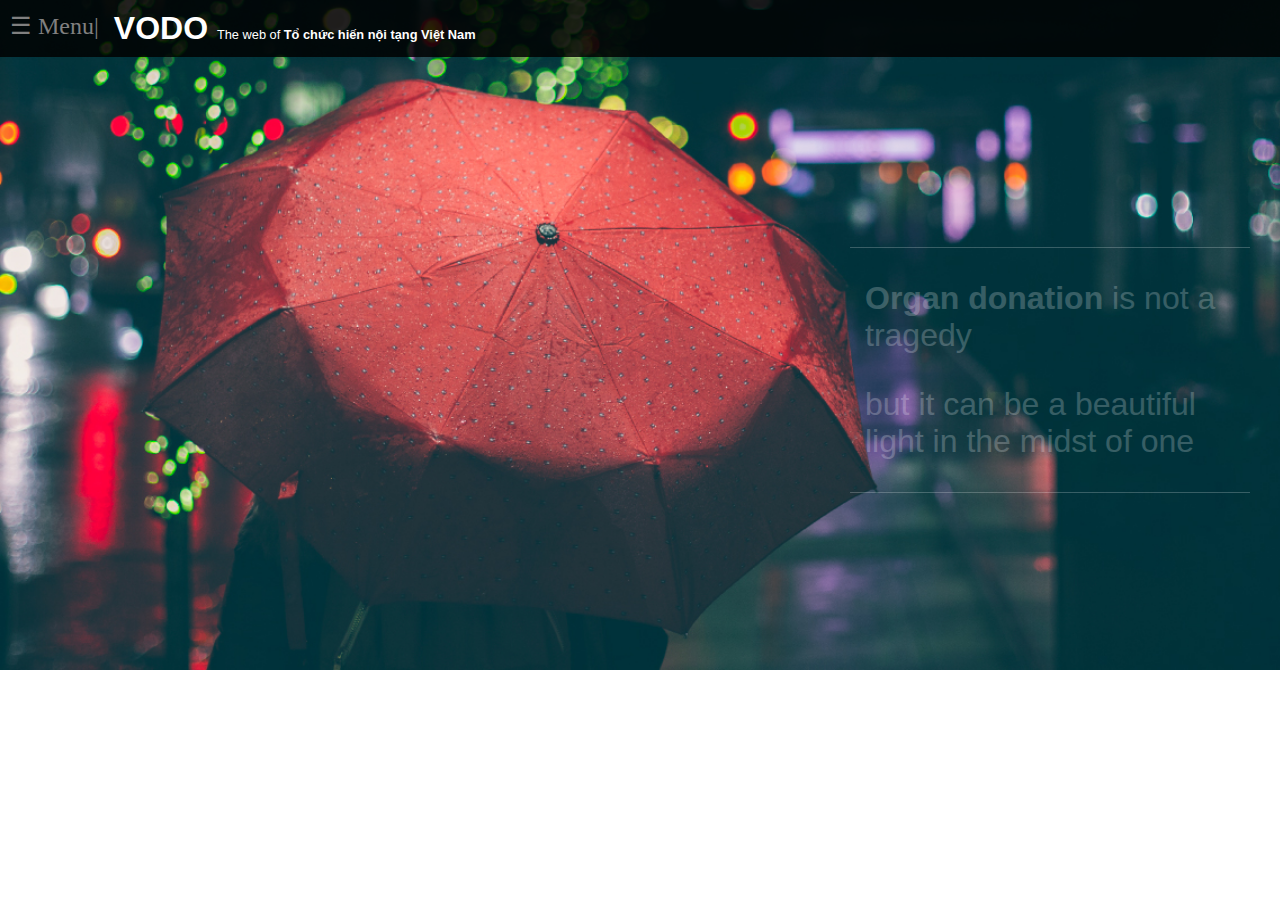
<file: index.html>
<!DOCTYPE html>
<html>
<head>
    <link rel="icon" type="image/png" href="img/favicon/31274dd9c28877ababd5b17f01e78b7b.ico/favicon-32x32.png">
    <title></title>
	<meta charset="utf-8" />
    <meta name="viewport" content="width=device-width, initial-scale=1" />
    <link href="css/Style2.css" rel="stylesheet" />
    <script src="Scripts/jquery-2.1.4.min.js"></script>
    <script src="Scripts/jquery-2.1.4.js"></script>

    <style type="text/css">
    body {
    margin: 0 auto;
    padding:0;
    background: url("img/background.jpg") no-repeat;
    background-size: 1400px 900px;
  background-position-y: -230px;
}
    </style>
</head>
<body>

    <input type="checkbox" id="menuToggle" />
    <label for="menuToggle" class="menu-icon">&#9776 Menu|</label>
    <header>
        <a href="index.html"class="name">VODO </a><span class="subname">The web of <span class="name">Tổ chức hiến nội tạng Việt Nam</span></span>  
    </header>

    <nav class="menu">
        <ul>
            <li><a href="index.html">Home</a></li>
            <li><a href="where.html">Hiến ở đâu</a></li>
            <li><a href="knowledge.htm">Kiến thức</a></li>
            <li><a href="About.html">Về chúng tôi</a></li>
            <li><a href="Contact.html">Liên hệ</a></li>
        </ul>
    </nav>
 
    <article class="show">
      <p><span class="organ">Organ donation</span> is not a tragedy</p>
        <p> but it can be a beautiful light in the midst of one</p>
       
    </article>
    
     <script type="text/javascript">
        $(document).ready(function () {
            $('article.show').hide().fadeIn(2200);
        });
    </script>
</body>
</html>
</file>
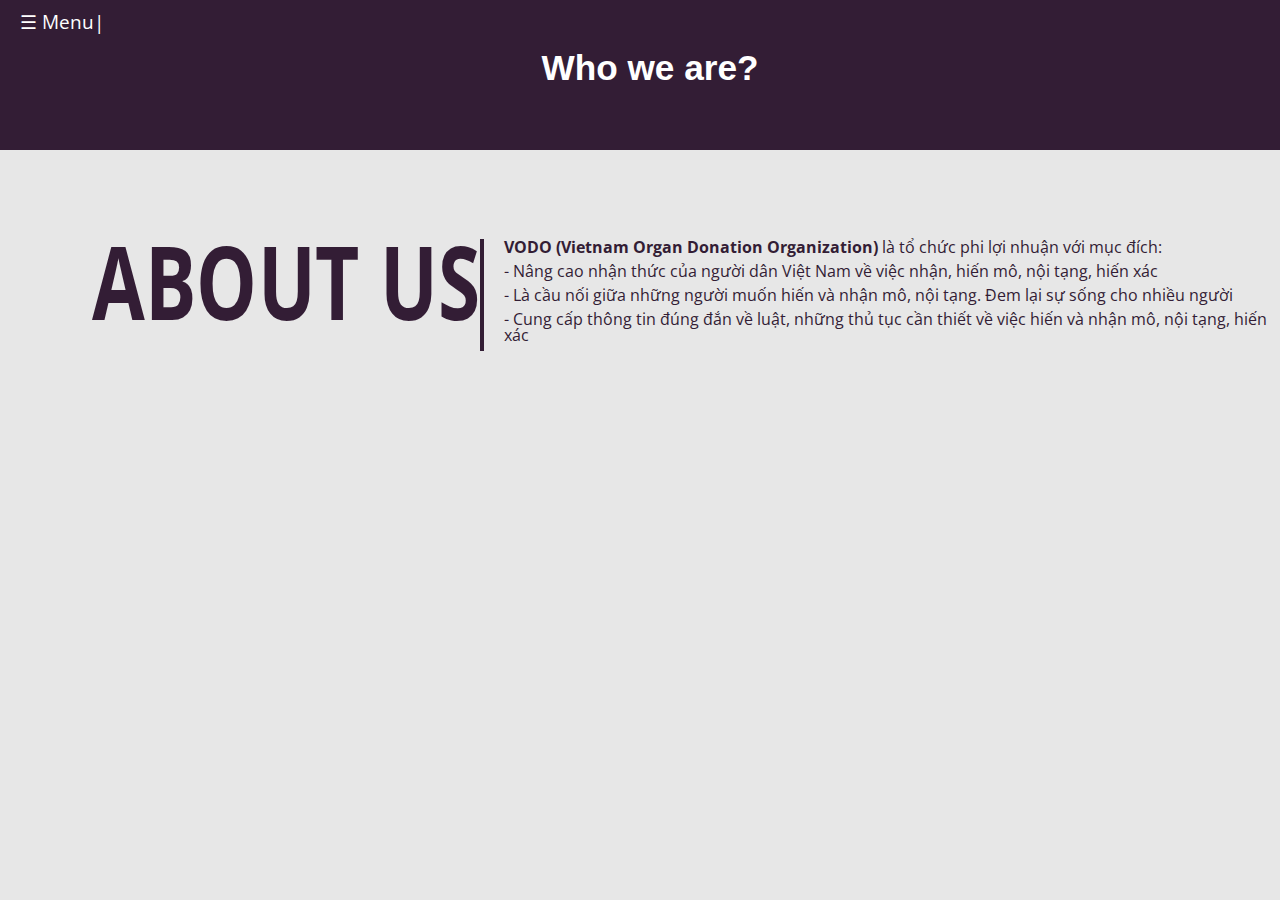
<file: About.html>
<!doctype html>
<html lang="en" class="no-js">
<head>
     <link rel="icon" type="image/png" href="img/favicon/31274dd9c28877ababd5b17f01e78b7b.ico/favicon-32x32.png">
	<meta charset="UTF-8">
	<meta name="viewport" content="width=device-width, initial-scale=1">

	<link href='http://fonts.googleapis.com/css?family=Open+Sans:400,300,600,700' rel='stylesheet' type='text/css'>

	<link rel="stylesheet" href="css/reset.css"> <!-- CSS reset -->
	<link rel="stylesheet" href="css/style.css"> <!-- Resource style -->
    <link rel="stylesheet" href="css/Style2.css">
    <link rel="stylesheet" href="css/thumb.css">
	<script src="js/modernizr.js"></script> <!-- Modernizr -->
  	
	<title>About us</title>
</head>
<body>
   <input type="checkbox" id="menuToggle1" />
    <label for="menuToggle1" class="menu-icon1">&#9776 Menu|</label>
    
<header class="hcon">
   Who we are?
    </header>
    <nav class="menu1">
        <ul>
            <li><a href="index.html">Home</a></li>
            <li><a href="where.html">Hiến ở đâu?</a></li>
            <li><a href="knowledge.htm">Kiến thức</a></li>
            <li><a href="About.html">Về chúng tôi</a></li>
            <li><a href="Contact.html">Liên hệ</a></li>
        </ul>
    </nav>
    
	
    
    <h2>ABOUT US</h2>
    <div class="main">
       
        <p><span style="font-weight: bold">VODO (Vietnam Organ Donation Organization)</span> là tổ chức phi lợi nhuận với mục đích: </p>
        <p>- Nâng cao nhận thức của người dân Việt Nam về việc nhận, hiến mô, nội tạng, hiến xác</p>
        <p>- Là cầu nối giữa những người muốn hiến và nhận mô, nội tạng. Đem lại sự sống cho nhiều người</p>
        <p>- Cung cấp thông tin đúng đắn về luật, những thủ tục cần thiết về việc hiến và nhận mô, nội tạng, hiến xác</p>
    
    </div>
	
		
              

		
	</main> <!-- cd-main-content -->
<script src="js/jquery-2.1.1.js"></script>
<script src="js/jquery.mixitup.min.js"></script>
<script src="js/main.js"></script> <!-- Resource jQuery -->
</body>
</html>
</file>
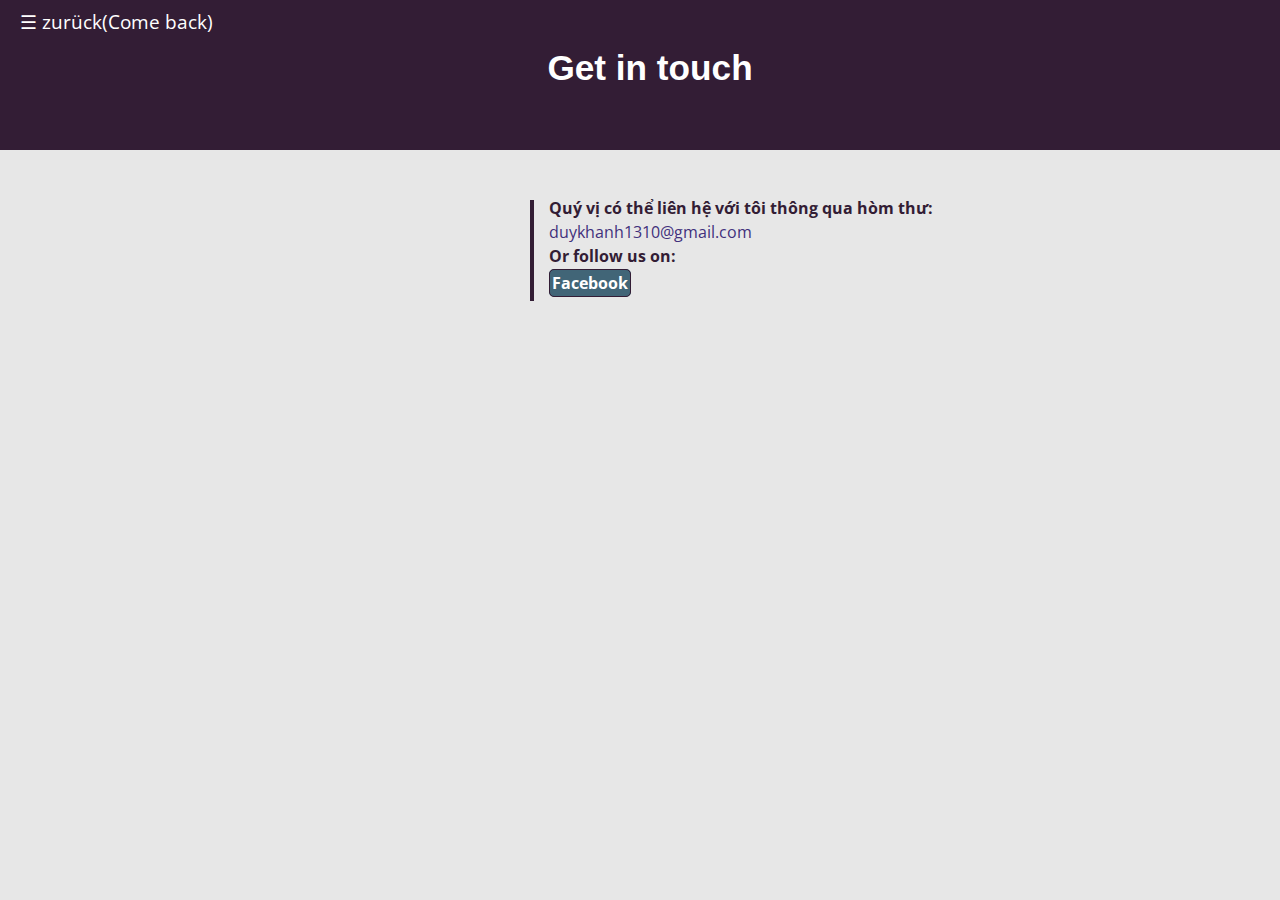
<file: Contact - Copy.html>
<!doctype html>
<html lang="en" class="no-js">
<head>
     <link rel="icon" type="image/png" href="img/favicon/31274dd9c28877ababd5b17f01e78b7b.ico/favicon-32x32.png">
	<meta charset="UTF-8">
	<meta name="viewport" content="width=device-width, initial-scale=1">

	<link href='http://fonts.googleapis.com/css?family=Open+Sans:400,300,600,700' rel='stylesheet' type='text/css'>

	<link rel="stylesheet" href="css/reset.css"> <!-- CSS reset -->
	<link rel="stylesheet" href="css/style.css"> <!-- Resource style -->
    <link rel="stylesheet" href="css/Style2.css">
    <link rel="stylesheet" href="css/thumb.css">
	<script src="js/modernizr.js"></script> <!-- Modernizr -->
  	
	<title>Contact us</title>
</head>
<body>


	 <input type="checkbox" id="menuToggle1" />
    <label for="menuToggle1" class="menu-icon1">&#9776 <a href="index1.html" style="color: #fff">zurück(Come back)</a></label>
    
    <header class="hcon">
     Get in touch
    </header>

    
      
 <section>
     <p><span style="font-weight: bold">Quý vị có thể liên hệ với tôi thông qua hòm thư:</p>       
    <p> <a href="mailto:duykhanh1310@gmail.com">duykhanh1310@gmail.com</a></p>
     <p style="font-weight: bold; margin-bottom: 3px;">Or follow us on:</p>
     <a href="https://www.facebook.com/groups/105453979827157/" class="fb" target="_blank">Facebook</a>
</section>
    
              

		
	</main> <!-- cd-main-content -->
<script src="js/jquery-2.1.1.js"></script>
<script src="js/jquery.mixitup.min.js"></script>
<script src="js/main.js"></script> <!-- Resource jQuery -->
</body>
</html>
</file>
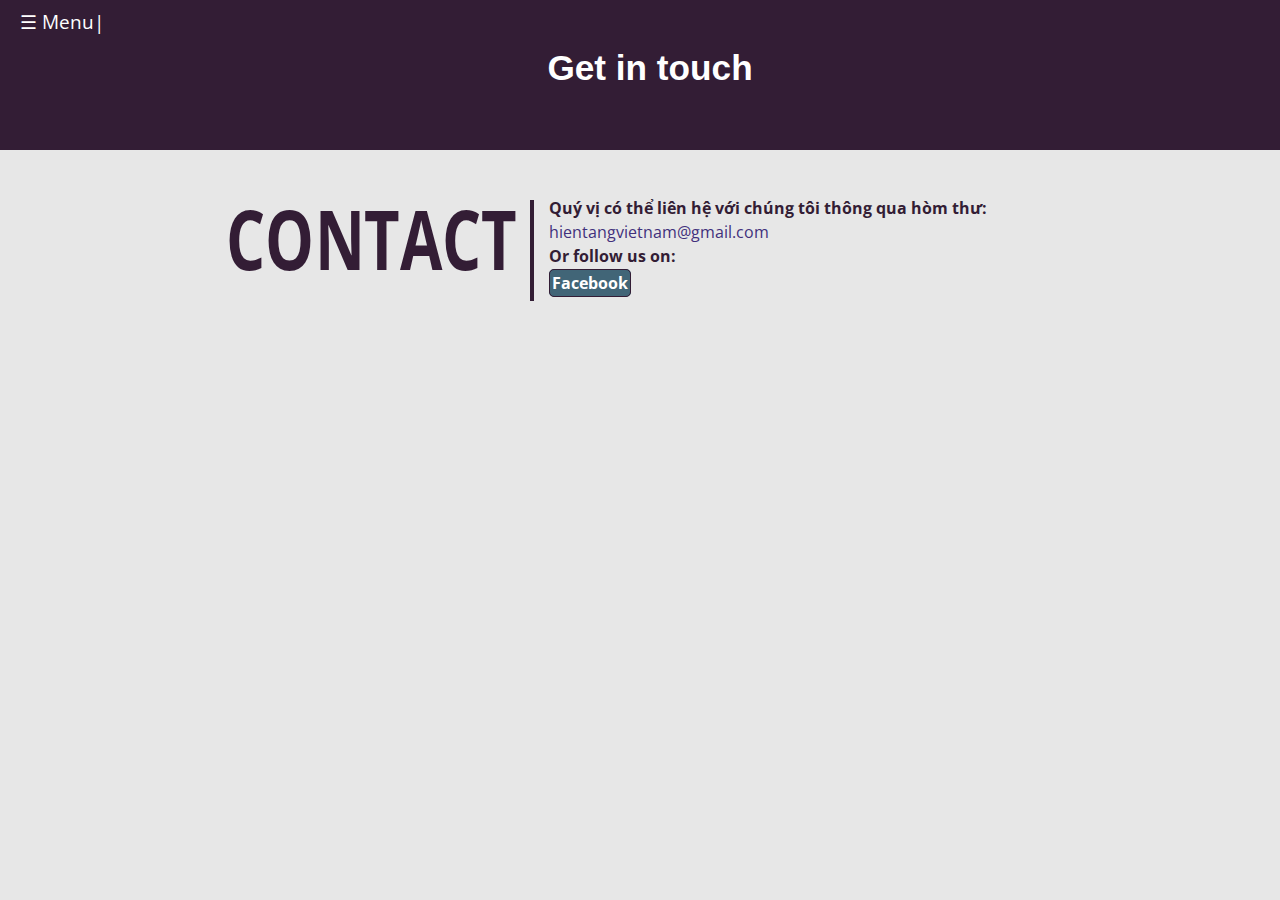
<file: Contact.html>
<!doctype html>
<html lang="en" class="no-js">
<head>
     <link rel="icon" type="image/png" href="img/favicon/31274dd9c28877ababd5b17f01e78b7b.ico/favicon-32x32.png">
	<meta charset="UTF-8">
	<meta name="viewport" content="width=device-width, initial-scale=1">

	<link href='http://fonts.googleapis.com/css?family=Open+Sans:400,300,600,700' rel='stylesheet' type='text/css'>

	<link rel="stylesheet" href="css/reset.css"> <!-- CSS reset -->
	<link rel="stylesheet" href="css/style.css"> <!-- Resource style -->
    <link rel="stylesheet" href="css/Style2.css">
    <link rel="stylesheet" href="css/thumb.css">
	<script src="js/modernizr.js"></script> <!-- Modernizr -->
  	
	<title>Contact us</title>
</head>
<body>


	 <input type="checkbox" id="menuToggle1" />
    <label for="menuToggle1" class="menu-icon1">&#9776 Menu|</label>
    
    <header class="hcon">
     Get in touch
    </header>

    <nav class="menu1">
        <ul>
            <li><a href="index.html">Home</a></li>
            <li><a href="where.html">Hiến ở đâu?</a></li>
            <li><a href="knowledge.htm">Kiến thức</a></li>
            <li><a href="About.html">Về chúng tôi</a></li>
            <li><a href="Contact.html">Liên hệ</a></li>
        </ul>
    </nav>
    
    <h2 class="contact">CONTACT</h2>
    
 <section>
     <p><span style="font-weight: bold">Quý vị có thể liên hệ với chúng tôi thông qua hòm thư:</p>       
    <p> <a href="mailto:hientangvietnam@gmail.com">hientangvietnam@gmail.com</a></p>
     <p style="font-weight: bold; margin-bottom: 3px;">Or follow us on:</p>
     <a href="https://www.facebook.com/donateyourlife" class="fb" target="_blank">Facebook</a>
</section>
   
        
   
	
		 
              

		
	</main> <!-- cd-main-content -->
<script src="js/jquery-2.1.1.js"></script>
<script src="js/jquery.mixitup.min.js"></script>
<script src="js/main.js"></script> <!-- Resource jQuery -->
</body>
</html>
</file>
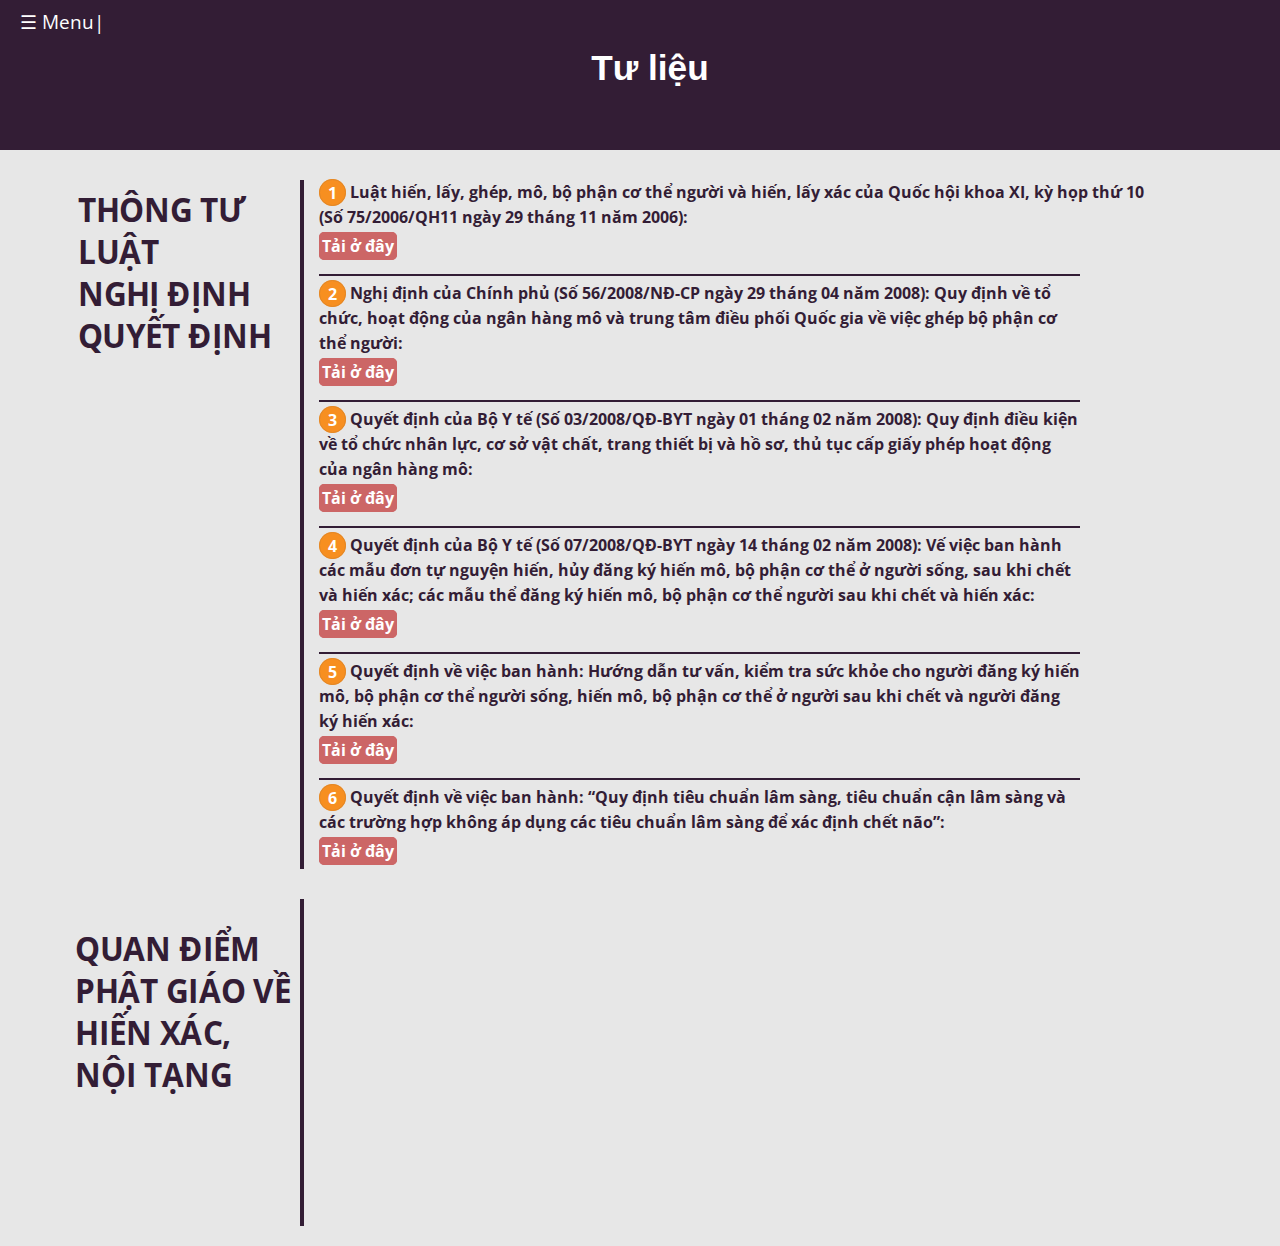
<file: knowledge.htm>
<!doctype html>
<html lang="en" class="no-js">
<head>
     <link rel="icon" type="image/png" href="img/favicon/31274dd9c28877ababd5b17f01e78b7b.ico/favicon-32x32.png">
	<meta charset="UTF-8">
	<meta name="viewport" content="width=device-width, initial-scale=1">

	<link href='http://fonts.googleapis.com/css?family=Open+Sans:400,300,600,700' rel='stylesheet' type='text/css'>

	<link rel="stylesheet" href="css/reset.css"> <!-- CSS reset -->
	<link rel="stylesheet" href="css/style.css"> <!-- Resource style -->
    <link rel="stylesheet" href="css/Style2.css">
    <link rel="stylesheet" href="css/thumb.css">
	<script src="js/modernizr.js"></script> <!-- Modernizr -->
  	
	<title>Knowledge</title>
</head>
<body>


	 <input type="checkbox" id="menuToggle1" />
    <label for="menuToggle1" class="menu-icon1">&#9776 Menu|</label>
    
    <header class="hcon">
     Tư liệu
    </header>

    <nav class="menu1">
        <ul>
            <li><a href="index.html">Home</a></li>
            <li><a href="where.html">Hiến ở đâu?</a></li>
            <li><a href="#">Kiến thức</a></li>
            <li><a href="About.html">Về chúng tôi</a></li>
            <li><a href="Contact.html">Liên hệ</a></li>
        </ul>
    </nav>
    
    <h2 class="contact1">thông tư <br>
        Luật<br>
        Nghị định<br>
        Quyết định</h2>
    
 <section class="info">
     <p><span style="font-weight: bold; line-height: 25px;"><span class="number">1</span> Luật hiến, lấy, ghép, mô, bộ phận cơ thể người và hiến, lấy xác của Quốc hội khoa XI, kỳ họp thứ 10<br> (Số 75/2006/QH11 ngày 29 tháng 11 năm 2006):</span></p>       
    
     <a href="http://www.mediafire.com/view/3sww4sfc6wva5sm/Luat-Hien-ghep.doc" class="download" target="_blank" download>Tải ở đây</a>
         <!--2-->
     <p class="nd2"><span class="number">2</span> Nghị định của Chính phủ (Số 56/2008/NĐ-CP ngày 29 tháng 04 năm 2008): 
         Quy định về tổ chức, hoạt động của ngân hàng mô và trung tâm điều phối Quốc gia về việc ghép bộ phận cơ thể người: </p>   
       <a href="http://www.mediafire.com/view/k261qqt8c58syav/ND-56-2008-ND-CP-ve-Hien%2C-ghep.doc" class="download" target="_blank" download>Tải ở đây</a>
     <!--3-->
      <p class="nd2"><span class="number">3</span> Quyết định của Bộ Y tế (Số 03/2008/QĐ-BYT ngày 01 tháng 02 năm 2008): Quy định điều kiện về tổ chức nhân lực, cơ sở vật chất, trang thiết bị và hồ sơ, thủ tục cấp giấy phép hoạt động của ngân hàng mô:</p>   
       <a href="http://www.mediafire.com/view/y3uva3whe3tzkt1/QD-03-ve-NHM.doc" class="download" target="_blank" download>Tải ở đây</a>
              
     <!--4-->
     
     <p class="nd2"><span class="number">4</span> Quyết định của Bộ Y tế (Số 07/2008/QĐ-BYT ngày 14 tháng 02 năm 2008): Vế việc ban hành các mẫu đơn tự nguyện hiến, hủy đăng ký hiến mô, bộ phận cơ thể ở người sống, sau khi chết và hiến xác; các mẫu thể đăng ký hiến mô, bộ phận cơ thể người sau khi chết và hiến xác:</p>   
       <a href="http://www.mediafire.com/view/x4en11biityafy3/QD-07-2008--Don-hien-mo%2C-tang-va-The-hien-c.doc" class="download" target="_blank" download>Tải ở đây</a>
     
     <!--5-->
 <p class="nd2"><span class="number">5</span> Quyết định về việc ban hành: Hướng dẫn tư vấn, kiểm tra sức khỏe cho người đăng ký hiến mô, bộ phận cơ thể người sống, hiến mô, bộ phận cơ thể ở người sau khi chết và người đăng ký hiến xác:</p>   
       <a href="http://www.mediafire.com/view/7occkf101gbgqb1/QD-13-08-Ve-tu-van%2C-kiem-tra-suc-khoe-cho-nguoi-hien-tang_%281%29.doc" class="download" target="_blank" download>Tải ở đây</a>     
     <!--6-->
     <p class="nd2"><span class="number">6</span> Quyết định về việc ban hành: “Quy định tiêu chuẩn lâm sàng, tiêu chuẩn cận lâm sàng và các trường hợp không áp dụng các tiêu chuẩn lâm sàng để xác định chết não”:</p>   
       <a href="http://www.mediafire.com/view/avqax2a0amhwssq/QD-32-2007--Quy-dinh-tieu-chuan-lam-sang-xac-dinh-Chet-nao.doc" class="download" target="_blank" download>Tải ở đây</a>  
     
</section>
    
    
   <h2 class="contact1">
        Quan điểm <br>
       
       Phật giáo về <br>
       hiến xác, <br>
       nội tạng
</h2>
    <section class="info">
     <iframe width="560" height="315" src="https://www.youtube.com/embed/2LsJtI3TiK4" frameborder="0" allowfullscreen></iframe>
    </section>
   
    
		
	</main> <!-- cd-main-content -->
<script src="js/jquery-2.1.1.js"></script>
<script src="js/jquery.mixitup.min.js"></script>
<script src="js/main.js"></script> <!-- Resource jQuery -->
</body>
</html>
</file>
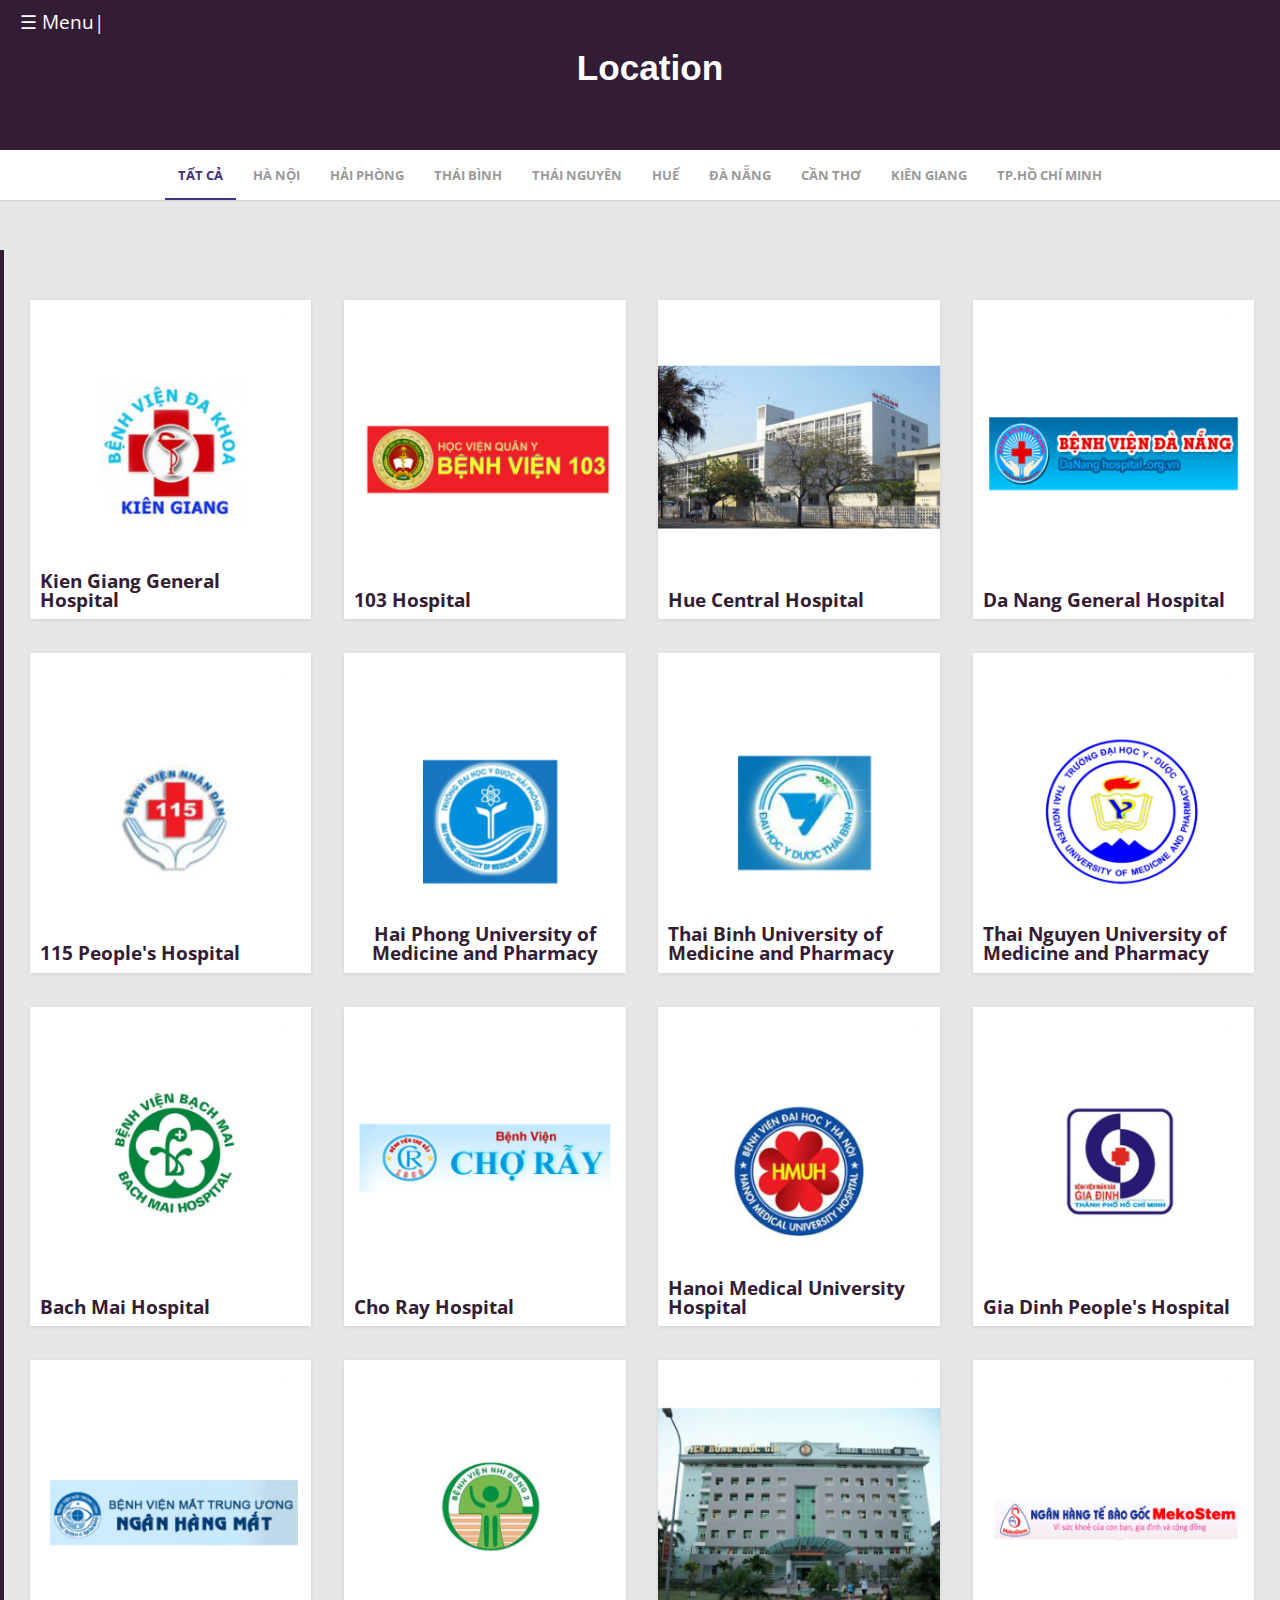
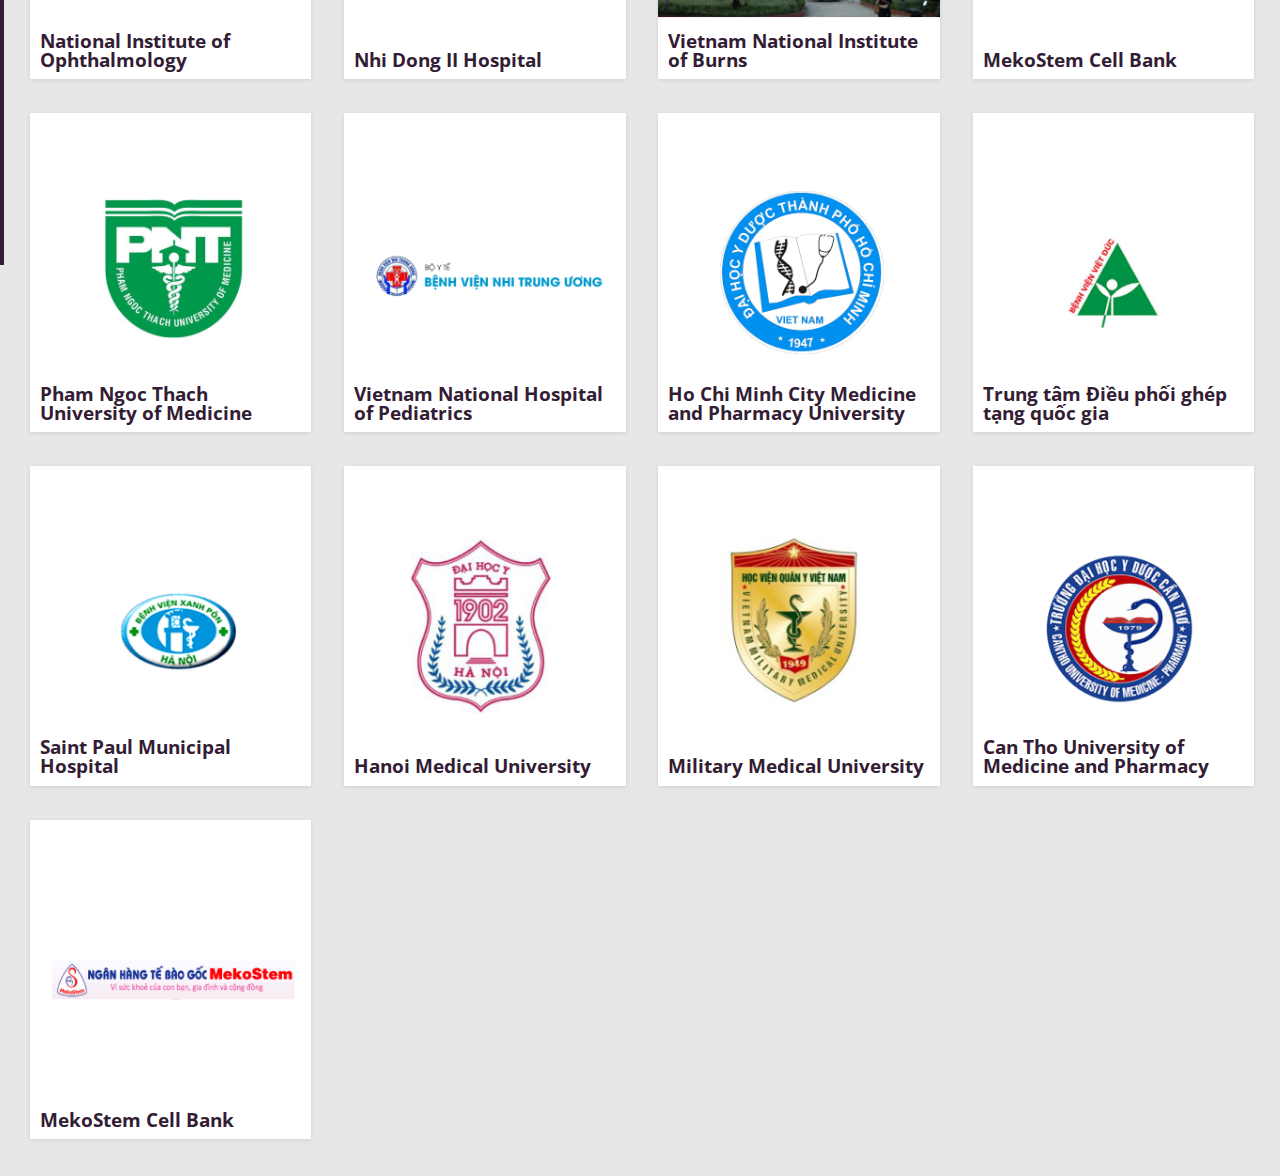
<file: where.html>
<!doctype html>
<html lang="en" class="no-js">
<head>
     <link rel="icon" type="image/png" href="img/favicon/31274dd9c28877ababd5b17f01e78b7b.ico/favicon-32x32.png">
	<meta charset="UTF-8">
	<meta name="viewport" content="width=device-width, initial-scale=1">

	<link href='http://fonts.googleapis.com/css?family=Open+Sans:400,300,600,700' rel='stylesheet' type='text/css'>

	<link rel="stylesheet" href="css/reset.css"> <!-- CSS reset -->
	<link rel="stylesheet" href="css/style.css"> <!-- Resource style -->
    <link rel="stylesheet" href="css/Style2.css">
    <link rel="stylesheet" href="css/thumb.css">
	<script src="js/modernizr.js"></script> <!-- Modernizr -->
  	
	<title>Dia diem hien noi tang</title>
</head>
<body>
    <input type="checkbox" id="menuToggle1" />
    <label for="menuToggle1" class="menu-icon1">&#9776 Menu|</label>
    
<header class="hcon">
  Location
    </header>
    <nav class="menu1">
        <ul>
            <li><a href="index.html">Home</a></li>
            <li><a href="where.html">Hiến ở đâu?</a></li>
            <li><a href="knowledge.htm">Kiến thức</a></li>
            <li><a href="About.html">Về chúng tôi</a></li>
            <li><a href="Contact.html">Liên hệ</a></li>
        </ul>
    </nav>

	<main class="cd-main-content">
		<div class="cd-tab-filter-wrapper">
			<div class="cd-tab-filter">
				<ul class="cd-filters">
					<li class="placeholder"> 
						<a data-type="all" href="#0">All</a> <!-- selected option on mobile -->
					</li> 
					<li class="filter"><a class="selected" href="#0" data-type="all">Tất cả</a></li>
                    <li class="filter" data-filter=".color-1"><a href="#0" data-type="color-1">Hà Nội</a></li>
                     <li class="filter" data-filter=".color-7"><a href="#0" data-type="color-7">Hải Phòng</a></li>
                     <li class="filter" data-filter=".color-8"><a href="#0" data-type="color-8">Thái Bình</a></li>
                     <li class="filter" data-filter=".color-9"><a href="#0" data-type="color-9">Thái Nguyên</a></li>
					<li class="filter" data-filter=".color-2"><a href="#0" data-type="color-2">Huế</a></li>                  
                    <li class="filter" data-filter=".color-3"><a href="#0" data-type="color-3">Đà Nẵng</a></li>
                     <li class="filter" data-filter=".color-6"><a href="#0" data-type="color-6">Cần Thơ</a></li>
                     <li class="filter" data-filter=".color-5"><a href="#0" data-type="color-5">Kiên Giang</a></li>
                    <li class="filter" data-filter=".color-4"><a href="#0" data-type="color-4">TP.Hồ Chí Minh</a></li>                 
                             
                    
                    
                    
				</ul> <!-- cd-filters -->
			</div> <!-- cd-tab-filter -->
		</div> <!-- cd-tab-filter-wrapper -->

		<section class="cd-gallery">
			<ul>
                 <!--Kien Giang-->
            <li class="mix color-5 check3 radio3 option1 caption"><img src="img/editted/kiengiang/kg.jpg" alt="Image 5">
                <div class="caption__overlay">
            <h1 class="caption__overlay__title">Kien Giang General Hospital</h1>
            <p class="caption__overlay__content">
              - Trụ sở: Số 46 Lê Lợi,TP.Rạch Giá, Kiên Giang<br> <br>
              - Phone: +84- (077)3877.270 - (077)3863.328<br><br>
              - Trang web chính thức: http://www.bvdkkiengiang.vn/
            </p>
                    </div>                
                </li>
                <!--Kien Giang end-->
                
				<li class="mix color-1 check1 radio2 option3 caption"><img class="caption_media" src="img/editted/103.jpg" alt="Image 1">
                 <div class="caption__overlay">
            <h1 class="caption__overlay__title">103 Hospital</h1>
            <p class="caption__overlay__content">
              - Trụ sở:  261 Phùng Hưng - Hà Đông - Hà Nội, Vietnam <br> <br>
              - Phone: +84-04 33115689/33541662<br><br>
              - Trang web chính thức: http://www.benhvien103.vn/
            </p>
                </div>              
                </li>
                
                <!--Hue-->
				<li class="mix color-2 check2 radio2 option2 caption"><img src="img/editted/Hue/twh.jpg" alt="Image 2">
                 <div class="caption__overlay">
            <h1 class="caption__overlay__title">Hue Central Hospital</h1>
            <p class="caption__overlay__content">
              - Trụ sở: Lê Lợi, Vĩnh Ninh, tp. Huế, Thừa Thiên Huế, Vietnam<br> <br>
              - Phone: +84-54 3822 325<br><br>
              - Trang web chính thức: http://www.bvtwhue.com.vn/
            </p>
                    </div>
                </li>
                <!--Hue end-->
                
                    <!--Da Nang-->
				<li class="mix color-3 check3 radio3 option1 caption"><img src="img/editted/Danang/dn.jpg" alt="Image 3">
                <div class="caption__overlay">
            <h1 class="caption__overlay__title">Da Nang General Hospital</h1>
            <p class="caption__overlay__content">
              - Trụ sở: 124 Hải Phòng, Thạch Thang, Đà Nẵng, Vietnam<br> <br>
              - Phone: +84-511 3826 755<br><br>
              - Trang web chính thức: http://dananghospital.org.vn/
            </p>
                    </div>                
                </li>
                
                <!--Da Nang End-->
                
                
               
                
                <!--HCM1-->
				<li class="mix color-4 check3 radio2 option4 caption"><img src="img/editted/hcm/115.jpg" alt="Image 4">
                 <div class="caption__overlay">
            <h1 class="caption__overlay__title">115 People's Hospital</h1>
            <p class="caption__overlay__content">
              - Trụ sở:  527 Sư Vạn Hạnh, Phường 12t, Quận 10, Ho Chi Minh City, Vietnam <br> <br>
              - Phone: +84-08 3865 2368<br><br>
              - Trang web chính thức: http://www.benhvien115.com.vn/
            </p>
        </div>
                </li>
                <!--HCM1end-->
                
                
                <!--Hai Phong-->
               
            <li class="mix color-7 check3 radio2 option4 caption"><img src="img/editted/hp/haiphong.jpg" alt="Image 4">
     <div class="caption__overlay">
            <h1 class="caption__overlay__title" style="text-align: center">Hai Phong University of Medicine and Pharmacy</h1>
            <p class="caption__overlay__content">
              - Trụ sở: Số 72A Nguyễn Bỉnh Khiêm, Ngô Quyền, Hải Phòng, Vietnam <br> <br>
              - Phone: +84-00313.731.907<br><br>
              - Trang web chính thức: http://hpmu.edu.vn/
        </div>
                </li>
                <!--End HP-->
                    
                <!--Thai Binh-->
        <li class="mix color-8 check3 radio2 option4 caption"><img src="img/editted/thaibinh/thaibinh.jpg" alt="Image 4">
                 <div class="caption__overlay">
            <h1 class="caption__overlay__title">Thai Binh University of Medicine and Pharmacy</h1>
            <p class="caption__overlay__content">
              - Trụ sở: Thành phố Thái Bình, Thái Bình Vietnam <br> <br>
              - Phone: +84-36 3838 545<br><br>
              - Trang web chính thức: http://tbump.edu.vn/
            </div>
                </li>
                <!--End TB-->
                
                <!--Thai Nguyen-->
                 <li class="mix color-9 check3 radio2 option4 caption"><img src="img/editted/thainguyen/thainguyen.jpg" alt="Image 4">
                 <div class="caption__overlay">
            <h1 class="caption__overlay__title">Thai Nguyen University of Medicine and Pharmacy</h1>
            <p class="caption__overlay__content">
              - Trụ sở: 284 Lương Ngọc Quyến, Hoàng Văn Thụ, tp. Thái Nguyên, Thái Nguyên, Vietnam<br> <br>
              - Phone: +84-280 3852 617<br><br>
              - Trang web chính thức: http://www.tnmc.edu.vn/
            </div>
                </li>
                <!--End TN-->
                
				<li class="mix color-1 check1 radio3 option2 caption"><img src="img/editted/bachmai.jpg" alt="Image 5">
                <div class="caption__overlay">
            <h1 class="caption__overlay__title">Bach Mai Hospital</h1>
            <p class="caption__overlay__content">
               - Trụ sở: 78 Giải Phóng, Phương Mai, Đống Đa, Hà Nội, Vietnam <br> <br>
               - Phone: +84-04 3868 6074 <br><br>
               - Trang web chính thức: http://www.bachmai.gov.vn/
            </p>
        </div>
                </li>
                
                <!--HCM-->
                <li class="mix color-4 check3 radio2 option4 caption"><img src="img/editted/hcm/choray.jpg" alt="Image 4">
                 <div class="caption__overlay">
            <h1 class="caption__overlay__title">Cho Ray Hospital</h1>
            <p class="caption__overlay__content">
              - Trụ sở:  201B Nguyễn Chí Thanh, phường 12, Hồ Chí Minh, Vietnam<br> <br>
              - Phone: +84-08 3841 26926<br><br>
              - Email: bvchoray@hcm.vnn.vn <br><br>
              - Trang web chính thức: http://www.choray.vn/
            </p>
        </div>
                
                </li>
                <!--HCM-->
                
				
                
				<li class="mix color-1 check1 radio3 option4 caption"><img src="img/editted/dhy.jpg" alt="Image 8">
                <div class="caption__overlay">
            <h1 class="caption__overlay__title">Hanoi Medical University Hospital</h1>
            <p class="caption__overlay__content">
               - Trụ sở: 1 Tôn Thất Tùng, Trung Tự, Đống Đa, Hà Nội, Vietnam <br> <br>
                - Phone: +84-04 3574 7788 <br><br>
               - Trang web chính thức: http://www.benhviendaihocyhanoi.com/ 
            </p>
        </div>
                </li>
                
                <!--HCM2-->
                <li class="mix color-4 check3 radio2 option4 caption"><img src="img/editted/hcm/giadinh.jpg" alt="Image 4">
                 <div class="caption__overlay">
            <h1 class="caption__overlay__title">Gia Dinh People's Hospital</h1>
            <p class="caption__overlay__content">
              - Trụ sở: Số 01 Nơ Trang Long, Quận Bình Thạnh, Tp. HCM <br> <br>
              - Phone: +84-04 33115689/33541662<br><br>
              - Trang web chính thức: http://www.bvndgiadinh.org.vn/
            </p>
        </div>
                </li>
                <!--HCM2end-->
                
				
				<li class="mix color-1 check3 radio2 option4 caption"><img src="img/editted/eye.jpg" alt="Image 10">
                <div class="caption__overlay">
            <h1 class="caption__overlay__title">National Institute of Ophthalmology</h1>
            <p class="caption__overlay__content">
               - Trụ sở: 85 Bà Triệu, Hai Bà Trưng, Hà Nội, Vietnam <br> <br>
                - Phone: +84-04 3943 1977 <br><br>
               - Trang web chính thức: http://www.vnio.vn/
            </p>
        </div>
                </li>
                
                <!--HCM3-->
                <li class="mix color-4 check3 radio2 option4 caption"><img src="img/editted/hcm/nd2.jpg" alt="Image 4">
                 <div class="caption__overlay">
            <h1 class="caption__overlay__title">Nhi Dong II Hospital</h1>
            <p class="caption__overlay__content">
              - Trụ sở: 14 Lý Tự Trọng, Bến Nghé, Quận 1, Hồ Chí Minh, Vietnam<br> <br>
              - Phone: +84-08 3829 8385<br><br>
              - Trang web chính thức: http://www.benhviennhi.org.vn/
            </p>
        </div>
                </li>
                <!--HCM3end-->
                
				<li class="mix color-1 check3 radio3 option2 caption"><img src="img/editted/lehuutrac.jpg" alt="Image 11">
                <div class="caption__overlay">
            <h1 class="caption__overlay__title">Vietnam National Institute of Burns</h1>
            <p class="caption__overlay__content">
               - Trụ sở: 263 đường Phùng Hưng, phường Phúc La, quận Hà Đông, thành phố Hà Nội <br> <br>
                  - Phone: +84-04 36.884.571  <br><br>
               - Trang web chính thức: http://http://vienbongquocgia.vn/
            </p>
        </div>
                </li>
                
				
                <li class="mix color-1 check3 radio3 option2 caption"><img src="img/editted/mekaphor.jpg" alt="Image 13">
                <div class="caption__overlay">
            <h1 class="caption__overlay__title">MekoStem Cell Bank</h1>
            <p class="caption__overlay__content">
               - Trụ sở: 95 Láng Hạ, Quận Đống Đa, Tp. Hà Nội, Vietnam <br> <br>
                 - Phone: +84-04 35 14 35 35   <br><br>
               - Trang web chính thức: http://http://www.mekostem.com/
            </p>
        </div>
                </li>
                
                <!--HCM4-->
                <li class="mix color-4 check3 radio2 option4 caption"><img src="img/editted/hcm/pnt.jpg" alt="Image 4">
                 <div class="caption__overlay">
            <h1 class="caption__overlay__title">Pham Ngoc Thach University of Medicine</h1>
            <p class="caption__overlay__content">
              - Trụ sở:  86/2 Thành Thái, Phường 12, Hồ Chí Minh, Vietnam<br> <br>
              - Phone: +84-08 3865 0021<br><br>
              - Trang web chính thức: http://pnt.edu.vn/vi/
            </p>
        </div>
                </li>
                <!--HCM4end-->
                
                <li class="mix color-1 check3 radio3 option2 caption"><img src="img/editted/nhi.jpg" alt="Image 14">
                <div class="caption__overlay">
            <h1 class="caption__overlay__title">Vietnam National Hospital of Pediatrics</h1>
            <p class="caption__overlay__content">
               - Trụ sở: 18/879 La Thành, Đống Đa, Hà Nội, Vietnam<br> <br>
                 - Phone: +84-04 3835 1072  <br><br>
               - Trang web chính thức: http://http://nhp.org.vn/
            </p>
        </div>
                </li>
                
                <!--HCM5-->
                <li class="mix color-4 check3 radio2 option4 caption"><img src="img/editted/hcm/yduoc.jpg" alt="Image 4">
                 <div class="caption__overlay">
            <h1 class="caption__overlay__title">Ho Chi Minh City Medicine and Pharmacy University</h1>
            <p class="caption__overlay__content">
              - Trụ sở:  217 Hồng Bàng, 11th Ward, Quận 5, Ho Chi Minh City, Vietnam <br> <br>
              - Phone: +84-08 3855 8411<br><br>
              - Trang web chính thức: http://moodle.yds.edu.vn/yds2/
            </p>
        </div>
                </li>
                <!--HCM5end-->
                
                <li class="mix color-1 check3 radio3 option2 caption"><img src="img/editted/vietduc.jpg" alt="Image 15">
                <div class="caption__overlay">
            <h1 class="caption__overlay__title">Trung tâm Điều phối ghép tạng quốc gia</h1>
            <p class="caption__overlay__content">
               - Trụ sở: Số 40 phố Tràng Thi, quận Hoàn Kiếm, Hà Nội, Vietnam.<br> <br>
            - Phone: +84-04 38.28.88.66 <br><br>    
               - Email: gheptang@vncchot.com <br><br>
               - Trang web chính thức: http://www.bachmai.gov.vn/
            </p>
        </div>
                </li>
                
                <!--HN-->
                <li class="mix color-1 check3 radio3 option2 caption"><img src="img/editted/xanhpon.jpg" alt="Image 16">
                <div class="caption__overlay">
            <h1 class="caption__overlay__title">Saint Paul Municipal Hospital</h1>
            <p class="caption__overlay__content">
               - Trụ sở: 12 Chu Văn An, Đống Đa, Hà Nội, Vietnam <br> <br>
                - Phone: +84-04 38 233 069  <br><br>  
               - Trang web chính thức: http://www.xanhponhn.org.vn/ (not available)
            </p>
                    </div>
                </li>
                <!--HN-->
                
                <!--DHY-->
                  <li class="mix color-1 check3 radio3 option2 caption"><img src="img/editted/dhys.jpg" alt="Image 16">
                <div class="caption__overlay">
            <h1 class="caption__overlay__title">Hanoi Medical University</h1>
            <p class="caption__overlay__content">
               - Trụ sở: Tôn Thất Tùng, Trung Tự, Đống Đa, Hà Nội, Vietnam <br> <br>
                - Phone: +84-04 3852 3798  <br><br>  
               - Trang web chính thức: http://www.hmu.edu.vn/
            </p>
                    </div>
                </li>
                <!--End DHY-->
                
                <!--HVQY-->
                 <li class="mix color-1 check3 radio3 option2 caption"><img src="img/editted/quany.jpg" alt="Image 16">
                <div class="caption__overlay">
            <h1 class="caption__overlay__title">Military Medical University</h1>
            <p class="caption__overlay__content">
               - Trụ sở: Số 160 Phùng Hưng, Phúc La, Hà Đông, Hà Nội, Vietnam <br> <br>
                - Phone: +84-04 695 66100  <br><br>  
               - Trang web chính thức: http://hocvienquany.vn/
            </p>
                    </div>
                </li>
                <!--HVQY End-->
                
                <!--Can Tho-->
                <li class="mix color-6 check3 radio3 option2 caption"><img src="img/editted/Cantho/cantho.jpg" alt="Image 16">
                <div class="caption__overlay">
            <h1 class="caption__overlay__title">Can Tho University of Medicine and Pharmacy</h1>
            <p class="caption__overlay__content">
               - Trụ sở: Số 179, đường Nguyễn Văn Cừ, P. An Khánh, Q. Ninh Kiều, TP. Cần Thơ. <br> <br>
                - Phone: +84-0710 3 739 730 (liên hệ bộ môn giải phẫu) <br><br>  
               - Trang web chính thức: http://ctump.edu.vn/
            </p>
                    </div>
                </li>
                <!--Can Tho End-->
                
                <!--HCM7-->
                <li class="mix color-4 check3 radio2 option4 caption"><img src="img/editted/mekaphor.jpg" alt="Image 4">
                 <div class="caption__overlay">
            <h1 class="caption__overlay__title">MekoStem Cell Bank</h1>
            <p class="caption__overlay__content">
              - Trụ sở: 297/5 Lý Thường Kiệt, phường 15, Quận 11, Tp HCM<br> <br>
              - Phone: +84-08 38 686 546<br><br>
              - Trang web chính thức:http://www.mekostem.com/
            </p>
        </div>
                </li>
                <!--HCM7end-->
               
				<li class="gap"></li>
				<li class="gap"></li>
				<li class="gap"></li>
			</ul>
			<div class="cd-fail-message">No results found</div>
		</section> <!-- cd-gallery -->



		
	</main> <!-- cd-main-content -->
<script src="js/jquery-2.1.1.js"></script>
<script src="js/jquery.mixitup.min.js"></script>
<script src="js/main.js"></script> <!-- Resource jQuery -->
</body>
</html>
</file>
<file: css/Style2.css>
header{
    background-color: rgba(1, 1, 1, 0.85);
    color: #fff;
    font-size: 2em;
    padding-bottom: 10px;
    padding-top: 10px;
    padding-left: 20px;
    font-family: 'Lucida Sans', 'Lucida Sans Regular', 'Lucida Grande', 'Lucida Sans Unicode', Geneva, Verdana, sans-serif;
}
header .name{
    font-weight: bold;
    color: #fff;
    text-decoration: none;
}

header .subname{
    font-size: 0.4em;
}
#menuToggle{
    display: none;
}
.menu-icon{
    float:left;
    color: #fff;
    padding-left: 10px;
    padding-top: 12px;
    padding-right: 15px;
    font-size: 1.5em;
    cursor: pointer;
}
.menu-icon:hover{
    color: #808080;
    cursor:pointer;
}
nav{
    width: 100%;
    text-align: left;
    border: solid 1px rgba(255, 255, 255, 0.71);
}
nav ul{
    line-height: 50px;
    list-style: none;
}
nav a{
    display: block;
    text-decoration: none;
    color: #fff;
    border-bottom: solid 1px rgba(255, 255, 255, 0.71);
   margin-left: -40px;
   padding-left: 15px;  
   font-family:  'Lucida Sans', 'Lucida Sans Regular', 'Lucida Grande', 'Lucida Sans Unicode', Geneva, Verdana, sans-serif;
}
nav a:hover{
    background-color: #808080;
}
.menu{
    width: 240px;  
    height: 271px;
    background-color: rgba(1, 1, 1, 0.85);
    transition: all 0.5s ease;
    position: absolute;
    margin-top: -1px;
    margin-left: -2px;
    left: -250px;
}
#menuToggle:checked ~ .menu{
    position: absolute; left: 0;
}

article{
    color: #ffffff;
    font-family:'Gill Sans', 'Gill Sans MT', Calibri, 'Trebuchet MS', sans-serif;
    margin-left: 850px;
    margin-top: 190px;
    margin-right: 30px;
    padding-left: 15px;
    font-size: 2em;
  border-top: 1px solid #fff;
  border-bottom: 1px solid #fff
}

article .organ{
    font-weight: bold;
}

article #register{
    float: right;
    margin-top: 2px;
}


.hcon {
    height: 150px;
	background-color: #331D35;
    text-align: center;
    font-family: arial;
    font-size: 2.2em;
    font-weight: 600;
    padding-top: 50px;
}

#menuToggle1{
    display: none;
}

.menu1{
    transition: all 0.5s ease;
    position: absolute;
    margin-top: -120px;
    margin-left: -500px;
    left: -520px;
    border: none;
   /* margin-top: -120px;
    margin-left: -20px;
    color: #000;
    transition: all 0.5s ease;
    position: absolute;
    margin-left: 20px; 
  border: none;*/
}

.menu1 ul{
    margin-left: 500px;
    padding-top: -600px;
   display: inline-flex;
    
}
.menu1 a{
    margin-left: 0;
    border-bottom: 1px solid #fff;
    border-bottom-width: 2px;
    margin-right: 5px;
    padding-right: 10px
}
.menu1 a:hover{
    background: none;
    border-bottom-color: #935398;
}
#menuToggle1:checked ~ .menu1{
     position: absolute; left: 0;
}

.register a {
    font-size: 0.7em;
    border: 1px solid;
    border-radius: 5px;
    padding: 3px;
    margin-left: 7px;
    color: #fff;
    cursor: pointer;
    text-decoration: none;
    
}
.register a:hover{
    background: #D45357;
}
</file>
<file: css/style.css>
/* -------------------------------- 

Primary style

-------------------------------- */
*, *::after, *::before {
  -webkit-box-sizing: border-box;
  -moz-box-sizing: border-box;
  box-sizing: border-box;
}

html {
  font-size: 62.5%;
}

html * {
  -webkit-font-smoothing: antialiased;
  -moz-osx-font-smoothing: grayscale;
}

body {
  font-size: 1.6rem;
  font-family: "Open Sans", sans-serif;
  color: #331d35;
  background-color: #e7e7e7;
}

a {
  color: #41307c;
  text-decoration: none;
}


/* -------------------------------- 

Main Components 

-------------------------------- */
.cd-header {
  position: relative;
  height: 150px;
  background-color: #331d35;
}
.cd-header h1 {
  color: #ffffff;
  line-height: 150px;
  text-align: center;
  font-size: 2.4rem;
  font-weight: 600;
}
@media only screen and (min-width: 1170px) {
  .cd-header {
    height: 180px;
  }
  .cd-header h1 {
    line-height: 180px;
  }
}

.cd-main-content {
  position: relative;
  min-height: 100vh;
}
.cd-main-content:after {
  content: "";
  display: table;
  clear: both;
}
.cd-main-content.is-fixed .cd-tab-filter-wrapper {
  position: fixed;
  top: 0;
  left: 0;
  width: 100%;
    
}
.cd-main-content.is-fixed .cd-gallery {
  padding-top: 76px;
}
.cd-main-content.is-fixed .cd-filter {
  position: fixed;
  height: 100vh;
  overflow: hidden;
}
.cd-main-content.is-fixed .cd-filter form {
  height: 100vh;
  overflow: auto;
  -webkit-overflow-scrolling: touch;
}
.cd-main-content.is-fixed .cd-filter-trigger {
  position: fixed;
}
@media only screen and (min-width: 768px) {
  .cd-main-content.is-fixed .cd-gallery {
    padding-top: 90px;
  }
}
@media only screen and (min-width: 1170px) {
  .cd-main-content.is-fixed .cd-gallery {
    padding-top: 100px;
  }
}

/* -------------------------------- 

xtab-filter 

-------------------------------- */
.cd-tab-filter-wrapper {
  background-color: #ffffff;
  box-shadow: 0 1px 1px rgba(0, 0, 0, 0.08);
  z-index: 1;
}
.cd-tab-filter-wrapper:after {
  content: "";
  display: table;
  clear: both;
}

.cd-tab-filter {
  /* tabbed navigation style on mobile - dropdown */
  position: relative;
  height: 50px;
  width: 140px;
  margin: 0 auto;
  z-index: 1;
}
.cd-tab-filter::after {
  /* small arrow icon */
  content: '';
  position: absolute;
  right: 14px;
  top: 50%;
  bottom: auto;
  -webkit-transform: translateY(-50%);
  -moz-transform: translateY(-50%);
  -ms-transform: translateY(-50%);
  -o-transform: translateY(-50%);
  transform: translateY(-50%);
  display: inline-block;
  width: 16px;
  height: 16px;
  background: url("../img/cd-icon-arrow.svg") no-repeat center center;
  -webkit-transition: all 0.3s;
  -moz-transition: all 0.3s;
  transition: all 0.3s;
  pointer-events: none;
}
.cd-tab-filter ul {
  position: absolute;
  top: 0;
  left: 0;
  background-color: #ffffff;
  box-shadow: inset 0 -2px 0 #41307c;
}
.cd-tab-filter li {
  display: none;
}
.cd-tab-filter li:first-child {
  /* this way the placehodler is alway visible */
  display: block;
}
.cd-tab-filter a {
  display: block;
  /* set same size of the .cd-tab-filter */
  height: 50px;
  width: 140px;
  line-height: 50px;
  padding-left: 14px;
}
.cd-tab-filter a.selected {
  background: #41307c;
  color: #ffffff;
}
.cd-tab-filter.is-open::after {
  /* small arrow rotation */
  -webkit-transform: translateY(-50%) rotate(-180deg);
  -moz-transform: translateY(-50%) rotate(-180deg);
  -ms-transform: translateY(-50%) rotate(-180deg);
  -o-transform: translateY(-50%) rotate(-180deg);
  transform: translateY(-50%) rotate(-180deg);
}
.cd-tab-filter.is-open ul {
  box-shadow: inset 0 -2px 0 #41307c, 0 2px 10px rgba(0, 0, 0, 0.2);
}
.cd-tab-filter.is-open ul li {
  display: block;
}
.cd-tab-filter.is-open .placeholder a {
  /* reduces the opacity of the placeholder on mobile when the menu is open */
  opacity: .4;
}
@media only screen and (min-width: 768px) {
  .cd-tab-filter {
    /* tabbed navigation style on medium devices */
    width: auto;
    cursor: auto;
  }
  .cd-tab-filter::after {
    /* hide the arrow */
    display: none;
  }
  .cd-tab-filter ul {
    background: transparent;
    position: static;
    box-shadow: none;
    text-align: center;
  }
  .cd-tab-filter li {
    display: inline-block;
  }
  .cd-tab-filter li.placeholder {
    display: none !important;
  }
  .cd-tab-filter a {
    display: inline-block;
    padding: 0 1em;
    width: auto;
    color: #9a9a9a;
    text-transform: uppercase;
    font-weight: 700;
    font-size: 1.3rem;
  }
  .no-touch .cd-tab-filter a:hover {
    color: #41307c;
  }
  .cd-tab-filter a.selected {
    background: transparent;
    color: #41307c;
    /* create border bottom using box-shadow property */
    box-shadow: inset 0 -2px 0 #41307c;
  }
  .cd-tab-filter.is-open ul li {
    display: inline-block;
  }
}
@media only screen and (min-width: 1170px) {
  .cd-tab-filter {
    /* tabbed navigation on big devices */
    width: 100%;
    float: right;
    margin: 0;
    -webkit-transition: width 0.3s;
    -moz-transition: width 0.3s;
    transition: width 0.3s;
  }
  .cd-tab-filter.filter-is-visible {
    /* reduce width when filter is visible */
    width: 80%;
  }
}

/* -------------------------------- 

xgallery 

-------------------------------- */
.cd-gallery {
  padding: 26px 5%;
  width: 100%;
}
.cd-gallery li {
  margin-bottom: 1.6em;
  box-shadow: 0 1px 4px rgba(0, 0, 0, 0.1);
  display: none;
}
.cd-gallery li.gap {
  /* used in combination with text-align: justify to align gallery elements */
  opacity: 0;
  height: 0;
  display: inline-block;
}
.cd-gallery img {
  display: block;
  width: 100%;
}
.cd-gallery .cd-fail-message {
  display: none;
  text-align: center;
}
@media only screen and (min-width: 768px) {
  .cd-gallery {
    padding: 40px 3%;
  }
  .cd-gallery ul {
    text-align: justify;
  }
  .cd-gallery ul:after {
    content: "";
    display: table;
    clear: both;
  }
  .cd-gallery li {
    width: 48%;
    margin-bottom: 2em;
  }
}
@media only screen and (min-width: 1170px) {
  .cd-gallery {
    padding: 50px 2%;
    float: right;
    -webkit-transition: width 0.3s;
    -moz-transition: width 0.3s;
    transition: width 0.3s;
  }
  .cd-gallery li {
    width: 23%;
  }
  .cd-gallery.filter-is-visible {
    /* reduce width when filter is visible */
    width: 80%;
  }
}

/* -------------------------------- 

xfilter 

-------------------------------- */
.cd-filter {
  position: absolute;
  top: 0;
  left: 0;
  width: 280px;
  height: 100%;
  background: #ffffff;
  box-shadow: 4px 4px 20px transparent;
  z-index: 2;
  /* Force Hardware Acceleration in WebKit */
  -webkit-transform: translateZ(0);
  -moz-transform: translateZ(0);
  -ms-transform: translateZ(0);
  -o-transform: translateZ(0);
  transform: translateZ(0);
  -webkit-backface-visibility: hidden;
  backface-visibility: hidden;
  -webkit-transform: translateX(-100%);
  -moz-transform: translateX(-100%);
  -ms-transform: translateX(-100%);
  -o-transform: translateX(-100%);
  transform: translateX(-100%);
  -webkit-transition: -webkit-transform 0.3s, box-shadow 0.3s;
  -moz-transition: -moz-transform 0.3s, box-shadow 0.3s;
  transition: transform 0.3s, box-shadow 0.3s;
}
.cd-filter::before {
  /* top colored bar */
  content: '';
  position: absolute;
  top: 0;
  left: 0;
  height: 50px;
  width: 100%;
  background-color: #41307c;
  z-index: 2;
}
.cd-filter form {
  padding: 70px 20px;
}
.cd-filter .cd-close {
  position: absolute;
  top: 0;
  right: 0;
  height: 50px;
  line-height: 50px;
  width: 60px;
  color: #ffffff;
  font-size: 1.3rem;
  text-align: center;
  background: #37296a;
  opacity: 0;
  -webkit-transition: opacity 0.3s;
  -moz-transition: opacity 0.3s;
  transition: opacity 0.3s;
  z-index: 3;
}
.no-touch .cd-filter .cd-close:hover {
  background: #32255f;
}
.cd-filter.filter-is-visible {
  -webkit-transform: translateX(0);
  -moz-transform: translateX(0);
  -ms-transform: translateX(0);
  -o-transform: translateX(0);
  transform: translateX(0);
  box-shadow: 4px 4px 20px rgba(0, 0, 0, 0.2);
}
.cd-filter.filter-is-visible .cd-close {
  opacity: 1;
}
@media only screen and (min-width: 1170px) {
  .cd-filter {
    width: 20%;
  }
  .cd-filter form {
    padding: 70px 10%;
  }
}

.cd-filter-trigger {
  position: absolute;
  top: 0;
  left: 0;
  height: 50px;
  line-height: 50px;
  width: 60px;
  /* image replacement */
  overflow: hidden;
  text-indent: 100%;
  color: transparent;
  white-space: nowrap;
  background: transparent url("../img/cd-icon-filter.svg") no-repeat center center;
  z-index: 3;
}
.cd-filter-trigger.filter-is-visible {
  pointer-events: none;
}
@media only screen and (min-width: 1170px) {
  .cd-filter-trigger {
    width: auto;
    left: 2%;
    text-indent: 0;
    color: #9a9a9a;
    text-transform: uppercase;
    font-size: 1.3rem;
    font-weight: 700;
    padding-left: 24px;
    background-position: left center;
    -webkit-transition: color 0.3s;
    -moz-transition: color 0.3s;
    transition: color 0.3s;
  }
  .no-touch .cd-filter-trigger:hover {
    color: #41307c;
  }
  .cd-filter-trigger.filter-is-visible, .cd-filter-trigger.filter-is-visible:hover {
    color: #ffffff;
  }
}

/* -------------------------------- 

xcustom form elements 

-------------------------------- */
.cd-filter-block {
  margin-bottom: 1.6em;
}
.cd-filter-block h4 {
  /* filter block title */
  position: relative;
  margin-bottom: .2em;
  padding: 10px 0 10px 20px;
  color: #9a9a9a;
  text-transform: uppercase;
  font-weight: 700;
  font-size: 1.3rem;
  -webkit-user-select: none;
  -moz-user-select: none;
  -ms-user-select: none;
  user-select: none;
  cursor: pointer;
}
.no-touch .cd-filter-block h4:hover {
  color: #41307c;
}
.cd-filter-block h4::before {
  /* arrow */
  content: '';
  position: absolute;
  left: 0;
  top: 50%;
  width: 16px;
  height: 16px;
  background: url("../img/cd-icon-arrow.svg") no-repeat center center;
  -webkit-transform: translateY(-50%);
  -moz-transform: translateY(-50%);
  -ms-transform: translateY(-50%);
  -o-transform: translateY(-50%);
  transform: translateY(-50%);
  -webkit-transition: -webkit-transform 0.3s;
  -moz-transition: -moz-transform 0.3s;
  transition: transform 0.3s;
}
.cd-filter-block h4.closed::before {
  -webkit-transform: translateY(-50%) rotate(-90deg);
  -moz-transform: translateY(-50%) rotate(-90deg);
  -ms-transform: translateY(-50%) rotate(-90deg);
  -o-transform: translateY(-50%) rotate(-90deg);
  transform: translateY(-50%) rotate(-90deg);
}
.cd-filter-block input, .cd-filter-block select,
.cd-filter-block .radio-label::before,
.cd-filter-block .checkbox-label::before {
  /* shared style for input elements */
  font-family: "Open Sans", sans-serif;
  border-radius: 0;
  background-color: #ffffff;
  border: 2px solid #e6e6e6;
}
.cd-filter-block input[type='search'],
.cd-filter-block input[type='text'],
.cd-filter-block select {
  width: 100%;
  padding: .8em;
  -webkit-appearance: none;
  -moz-appearance: none;
  -ms-appearance: none;
  -o-appearance: none;
  appearance: none;
  box-shadow: none;
}
.cd-filter-block input[type='search']:focus,
.cd-filter-block input[type='text']:focus,
.cd-filter-block select:focus {
  outline: none;
  background-color: #ffffff;
  border-color: #41307c;
}
.cd-filter-block input[type='search'] {
  /* custom style for the search element */
  border-color: transparent;
  background-color: #e6e6e6;
  /* prevent jump - ios devices */
  font-size: 1.6rem !important;
}
.cd-filter-block input[type='search']::-webkit-search-cancel-button {
  display: none;
}
.cd-filter-block .cd-select {
  /* select element wrapper */
  position: relative;
}
.cd-filter-block .cd-select::after {
  /* switcher arrow for select element */
  content: '';
  position: absolute;
  z-index: 1;
  right: 14px;
  top: 50%;
  -webkit-transform: translateY(-50%);
  -moz-transform: translateY(-50%);
  -ms-transform: translateY(-50%);
  -o-transform: translateY(-50%);
  transform: translateY(-50%);
  display: block;
  width: 16px;
  height: 16px;
  background: url("../img/cd-icon-arrow.svg") no-repeat center center;
  pointer-events: none;
}
.cd-filter-block select {
  cursor: pointer;
  font-size: 1.4rem;
}
.cd-filter-block select::-ms-expand {
  display: none;
}
.cd-filter-block .list li {
  position: relative;
  margin-bottom: .8em;
}
.cd-filter-block .list li:last-of-type {
  margin-bottom: 0;
}
.cd-filter-block input[type=radio],
.cd-filter-block input[type=checkbox] {
  /* hide original check and radio buttons */
  position: absolute;
  left: 0;
  top: 0;
  margin: 0;
  padding: 0;
  opacity: 0;
  z-index: 2;
}
.cd-filter-block .checkbox-label,
.cd-filter-block .radio-label {
  padding-left: 24px;
  font-size: 1.4rem;
  -webkit-user-select: none;
  -moz-user-select: none;
  -ms-user-select: none;
  user-select: none;
}
.cd-filter-block .checkbox-label::before, .cd-filter-block .checkbox-label::after,
.cd-filter-block .radio-label::before,
.cd-filter-block .radio-label::after {
  /* custom radio and check boxes */
  content: '';
  display: block;
  position: absolute;
  top: 50%;
  -webkit-transform: translateY(-50%);
  -moz-transform: translateY(-50%);
  -ms-transform: translateY(-50%);
  -o-transform: translateY(-50%);
  transform: translateY(-50%);
}
.cd-filter-block .checkbox-label::before,
.cd-filter-block .radio-label::before {
  width: 16px;
  height: 16px;
  left: 0;
}
.cd-filter-block .checkbox-label::after,
.cd-filter-block .radio-label::after {
  /* check mark - hidden */
  display: none;
}
.cd-filter-block .checkbox-label::after {
  /* check mark style for check boxes */
  width: 16px;
  height: 16px;
  background: url("../img/cd-icon-check.svg") no-repeat center center;
}
.cd-filter-block .radio-label::before,
.cd-filter-block .radio-label::after {
  border-radius: 50%;
}
.cd-filter-block .radio-label::after {
  /* check mark style for radio buttons */
  width: 6px;
  height: 6px;
  background-color: #ffffff;
  left: 5px;
}
.cd-filter-block input[type=radio]:checked + label::before,
.cd-filter-block input[type=checkbox]:checked + label::before {
  border-color: #41307c;
  background-color: #41307c;
}
.cd-filter-block input[type=radio]:checked + label::after,
.cd-filter-block input[type=checkbox]:checked + label::after {
  display: block;
}

@-moz-document url-prefix() {
  /* hide custom arrow on Firefox - select element */
  .cd-filter-block .cd-select::after {
    display: none;
  }
}

.main {
   margin-top: -75px;
 margin-left: 400px;

}

.main p{
    border-left: solid 1px #331D35;
    border-width: 4px;
    margin-left: 80px;
    padding-left: 20px;
   
}

h2 {
    margin-left: 200px;
    margin-top: 100px;
    font-size: 4em;
    font-weight: bolder;
    text-transform: uppercase;
    transform: scale(1.2,1.6)
}




.contact {
      margin-left: 250px;
    margin-top: 50px;
    padding-top: 10px;
    font-size: 3.2em;
    font-weight: bolder;
    text-transform: uppercase;
    transform: scale(1.2,1.6);
    float: left;
        
}



section {
    margin-left: 530px;
    margin-top: 50px;
     border-left: solid 1px #331D35;
    border-width: 4px;
    padding-left: 15px;
    padding-bottom: 10px;
}

.fb {
    border: solid 1px #331D35;  
    border-radius: 5px;
    padding: 2px;
    background: #416577;
    color:#fff;
    font-weight: bold;  
}
.fb:hover{
    background: #102357;
}

.menu-icon1 {
    padding: 10px 20px;
    color: #fff;
    font-size: 1.2em;
    float: left;
    border-radius: 5px;
    margin-top: 2px;
    cursor: pointer;
}

.menu-icon1:hover{
    color: #B54938;
}

.contact1 {
    margin-left: 100px;
    margin-top: 50px;
    padding-top: 10px;
    font-size:1.5em;
    font-weight: bolder;
    text-transform: uppercase;
    transform: scale(1.3,1.4);
    float: left;
    line-height: 30px;
}

.info {
     margin-left: 300px;
    margin-top: 30px;
     border-left: solid 1px #331D35;
    border-width: 4px;
    padding-left: 15px;
   margin-bottom: 20px;
}

.download {
     border: solid 1px #CC6666;  
    border-radius: 5px;
    padding: 2px;
    background: #CC6666;
    color:#fff;
    font-weight: bold;
    
}

.download:hover{
    background-color: #A61C1C;
}

.nd2 {
    margin-top: 20px;
    font-weight: bold;
    line-height: 25px;
    border-top: 2px solid #331D35;
    padding-top: 5px;
    margin-right: 200px;
}

.number {
    border: 1px solid #E18728;
    border-radius: 50%;
    background: #F78F20;
    padding: 8px;
    padding-bottom: 1.5px;
    padding-top:1.5px;
    width: 200px;
    height: 200px;
    color: #fff;
}
</file>
<file: css/thumb.css>
h1, p {
    margin: 0;
    padding: 0 0 .5em;
    
}

.container {
    margin: 0 auto;
    max-width: 480px;
}

/*
 * Caption component
 */
.caption {
    position: relative;
    overflow: hidden;

    /* Only the -webkit- prefix is required these days */
    -webkit-transform: translateZ(0);
            transform: translateZ(0);
}

.caption::before {
    content: ' ';
    position: absolute;
    top: 0;
    right: 0;
    bottom: 0;
    left: 0;
    background: transparent;
    transition: background .35s ease-out;
}

.caption:hover::before {
    background: rgba(0, 0, 0, .5);
    cursor: pointer;
}

.caption__media {
    display: block;
    min-width: 100%;
    max-width: 100%;
    height: auto;
}

.caption__overlay {
    position: absolute;
    top: 0;
    right: 0;
    bottom: 0;
    left: 0;
    padding: 10px;
    color: white;

    -webkit-transform: translateY(100%);
            transform: translateY(100%);

    transition: -webkit-transform .35s ease-out;
    transition:         transform .35s ease-out;
}

.caption:hover .caption__overlay {
    -webkit-transform: translateY(0);
            transform: translateY(0);
    cursor: pointer;
}

.caption__overlay__title {
    text-align: left;
    color: #331D35;
    font-size: 1.2em;
    font-weight: bolder;
    -webkit-transform: translateY( -webkit-calc(-100% - 10px) );
            transform: translateY( calc(-100% - 10px) );

    transition: -webkit-transform .35s ease-out;
    transition:         transform .35s ease-out;
}

.caption:hover .caption__overlay__title {
    color: #fff;
    -webkit-transform: translateY(0);
            transform: translateY(0);
     cursor: pointer;
}

.caption__overlay__content{
 text-align: left;
}
</file>
